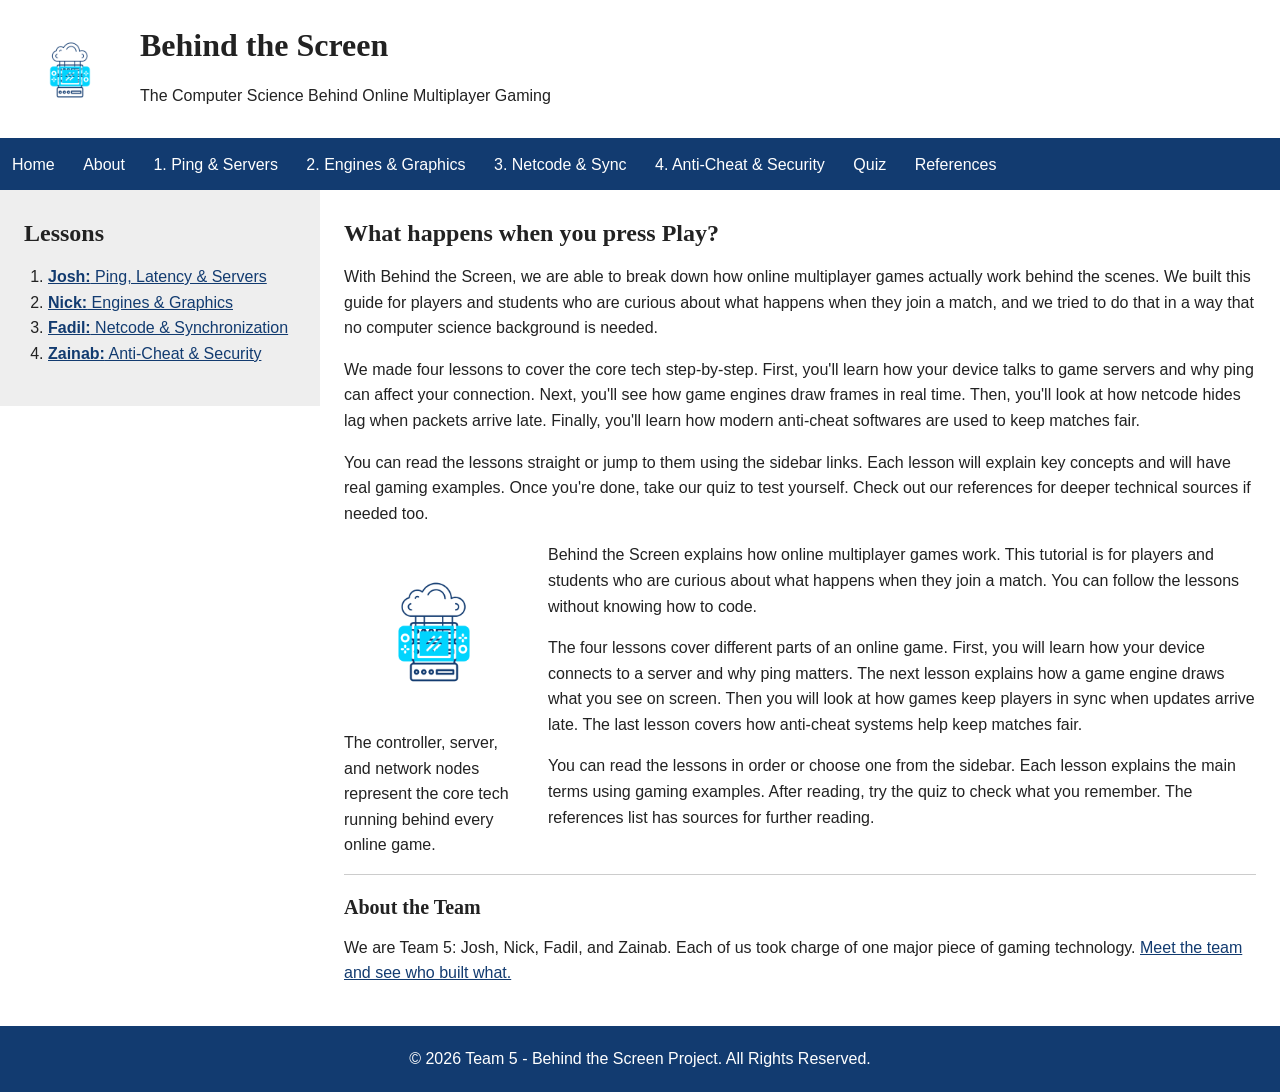
<file: index.html>
<!DOCTYPE html>
<html lang="en">
<head>
    <meta charset="utf-8">
    <meta name="viewport" content="width=device-width, initial-scale=1.0">
    <meta name="description" content="Learn the underlying technology behind online multiplayer gaming.">
    <meta name="keywords" content="gaming, networking, ping, latency, netcode, game engine, anti-cheat">
    <meta name="author" content="Josh, Nick, Fadil, Zainab">
    <title>Behind the Screen | Home</title>
    <link rel="stylesheet" href="assets/css/style.css">
</head>
<body>

    <header>
        <img src="assets/media/logo.png" alt="Behind the Screen Logo" id="site-logo">
        <h1>Behind the Screen</h1>
        <p class="tagline">The Computer Science Behind Online Multiplayer Gaming</p>
    </header>

    <nav>
        <ul>
            <li><a href="index.html">Home</a></li>
            <li><a href="about.html">About</a></li>
            <li><a href="lesson_josh.html">1. Ping &amp; Servers</a></li>
            <li><a href="lesson_nick.html">2. Engines &amp; Graphics</a></li>
            <li><a href="lesson_fadil.html">3. Netcode &amp; Sync</a></li>
            <li><a href="lesson_zainab.html">4. Anti-Cheat &amp; Security</a></li>
            <li><a href="quiz.html">Quiz</a></li>
            <li><a href="references.html">References</a></li>
        </ul>
    </nav>

    <!-- The sidebar and page content share a two-column layout. -->
<main>
        <aside class="sidebar-column">
            <h2>Lessons</h2>
            <ol>
                <li><a href="lesson_josh.html"><strong>Josh:</strong> Ping, Latency &amp; Servers</a></li>
                <li><a href="lesson_nick.html"><strong>Nick:</strong> Engines &amp; Graphics</a></li>
                <li><a href="lesson_fadil.html"><strong>Fadil:</strong> Netcode &amp; Synchronization</a></li>
                <li><a href="lesson_zainab.html"><strong>Zainab:</strong> Anti-Cheat &amp; Security</a></li>
            </ol>
        </aside>

        <section class="content-column">
            <h2>What happens when you press Play?</h2>
            <p>With Behind the Screen, we are able to break down how online multiplayer games actually work behind the scenes. We built this guide for players and students who are curious about what happens when they join a match, and we tried to do that in a way that no computer science background is needed.</p>
            <p>We made four lessons to cover the core tech step-by-step. First, you'll learn how your device talks to game servers and why ping can affect your connection. Next, you'll see how game engines draw frames in real time. Then, you'll look at how netcode hides lag when packets arrive late. Finally, you'll learn how modern anti-cheat softwares are used to keep matches fair.</p>
            <p>You can read the lessons straight or jump to them using the sidebar links. Each lesson will explain key concepts and will have real gaming examples. Once you're done, take our quiz to test yourself. Check out our references for deeper technical sources if needed too.</p>

            <figure class="featured-media">
                <img src="assets/media/logo.png" alt="A game controller connected to a server and network nodes" width="180" height="180">
                <figcaption>The controller, server, and network nodes represent the core tech running behind every online game.</figcaption>
            </figure>

            <p>Behind the Screen explains how online multiplayer games work. This tutorial is for players and students who are curious about what happens when they join a match. You can follow the lessons without knowing how to code.</p>
            <p>The four lessons cover different parts of an online game. First, you will learn how your device connects to a server and why ping matters. The next lesson explains how a game engine draws what you see on screen. Then you will look at how games keep players in sync when updates arrive late. The last lesson covers how anti-cheat systems help keep matches fair.</p>
            <p>You can read the lessons in order or choose one from the sidebar. Each lesson explains the main terms using gaming examples. After reading, try the quiz to check what you remember. The references list has sources for further reading.</p>

            <section id="team-teaser">
                <h3>About the Team</h3>
                <p>We are Team 5: Josh, Nick, Fadil, and Zainab. Each of us took charge of one major piece of gaming technology. <a href="about.html">Meet the team and see who built what.</a></p>
            </section>
        </section>
    </main>

    <footer>
        <p>&copy; 2026 Team 5 - Behind the Screen Project. All Rights Reserved.</p>
    </footer>

</body>
</html>
</file>
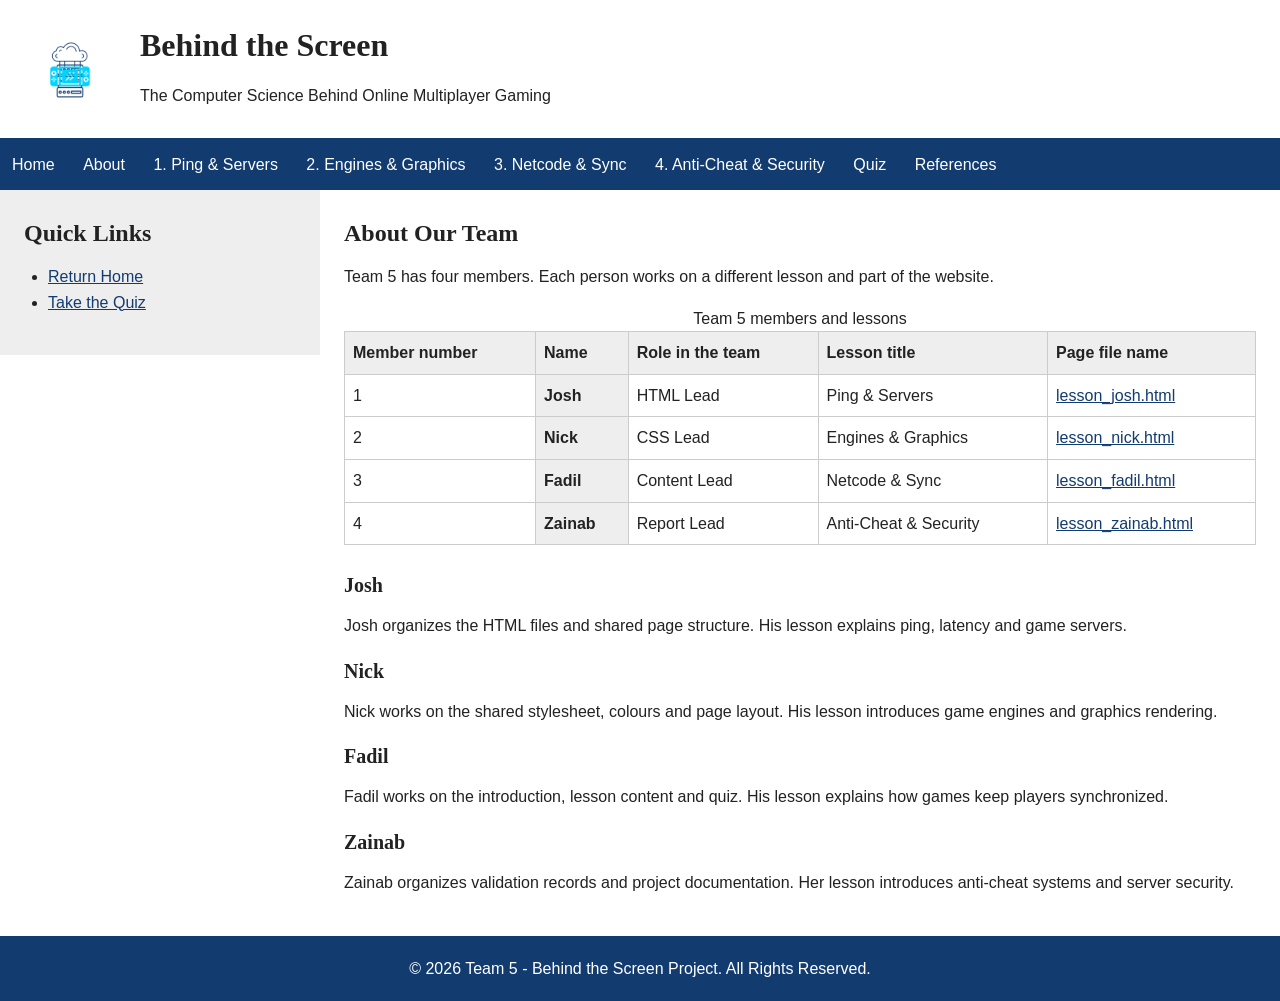
<file: about.html>
<!DOCTYPE html>
<html lang="en">
<head>
    <meta charset="utf-8">
    <meta name="viewport" content="width=device-width, initial-scale=1.0">
    <meta name="description" content="About Team 5 members and project role divisions.">
    <meta name="keywords" content="team, about, web development, gaming">
    <meta name="author" content="Josh, Nick, Fadil, Zainab">
    <title>Behind the Screen | About Us</title>
    <link rel="stylesheet" href="assets/css/style.css">
</head>
<body>

    <header>
        <img src="assets/media/logo.png" alt="Behind the Screen Logo" id="site-logo">
        <h1>Behind the Screen</h1>
        <p class="tagline">The Computer Science Behind Online Multiplayer Gaming</p>
    </header>

    <nav>
        <ul>
            <li><a href="index.html">Home</a></li>
            <li><a href="about.html">About</a></li>
            <li><a href="lesson_josh.html">1. Ping &amp; Servers</a></li>
            <li><a href="lesson_nick.html">2. Engines &amp; Graphics</a></li>
            <li><a href="lesson_fadil.html">3. Netcode &amp; Sync</a></li>
            <li><a href="lesson_zainab.html">4. Anti-Cheat &amp; Security</a></li>
            <li><a href="quiz.html">Quiz</a></li>
            <li><a href="references.html">References</a></li>
        </ul>
    </nav>

    <!-- The sidebar and page content share a two-column layout. -->
    <main>
        <aside class="sidebar-column">
            <h2>Quick Links</h2>
            <ul>
                <li><a href="index.html">Return Home</a></li>
                <li><a href="quiz.html">Take the Quiz</a></li>
            </ul>
        </aside>

        <section class="content-column">
            <h2>About Our Team</h2>
            <p>Team 5 has four members. Each person works on a different lesson and part of the website.</p>

            <table>
                <caption>Team 5 members and lessons</caption>
                <thead>
                    <tr>
                        <th scope="col">Member number</th>
                        <th scope="col">Name</th>
                        <th scope="col">Role in the team</th>
                        <th scope="col">Lesson title</th>
                        <th scope="col">Page file name</th>
                    </tr>
                </thead>
                <tbody>
                    <tr>
                        <td>1</td><th scope="row">Josh</th><td>HTML Lead</td><td>Ping &amp; Servers</td><td><a href="lesson_josh.html">lesson_josh.html</a></td>
                    </tr>
                    <tr>
                        <td>2</td><th scope="row">Nick</th><td>CSS Lead</td><td>Engines &amp; Graphics</td><td><a href="lesson_nick.html">lesson_nick.html</a></td>
                    </tr>
                    <tr>
                        <td>3</td><th scope="row">Fadil</th><td>Content Lead</td><td>Netcode &amp; Sync</td><td><a href="lesson_fadil.html">lesson_fadil.html</a></td>
                    </tr>
                    <tr>
                        <td>4</td><th scope="row">Zainab</th><td>Report Lead</td><td>Anti-Cheat &amp; Security</td><td><a href="lesson_zainab.html">lesson_zainab.html</a></td>
                    </tr>
                </tbody>
            </table>

            <h3>Josh</h3>
            <p>Josh organizes the HTML files and shared page structure. His lesson explains ping, latency and game servers.</p>

            <h3>Nick</h3>
            <p>Nick works on the shared stylesheet, colours and page layout. His lesson introduces game engines and graphics rendering.</p>

            <h3>Fadil</h3>
            <p>Fadil works on the introduction, lesson content and quiz. His lesson explains how games keep players synchronized.</p>

            <h3>Zainab</h3>
            <p>Zainab organizes validation records and project documentation. Her lesson introduces anti-cheat systems and server security.</p>

        </section>
    </main>

    <footer>
        <p>&copy; 2026 Team 5 - Behind the Screen Project. All Rights Reserved.</p>
    </footer>

</body>
</html>
</file>
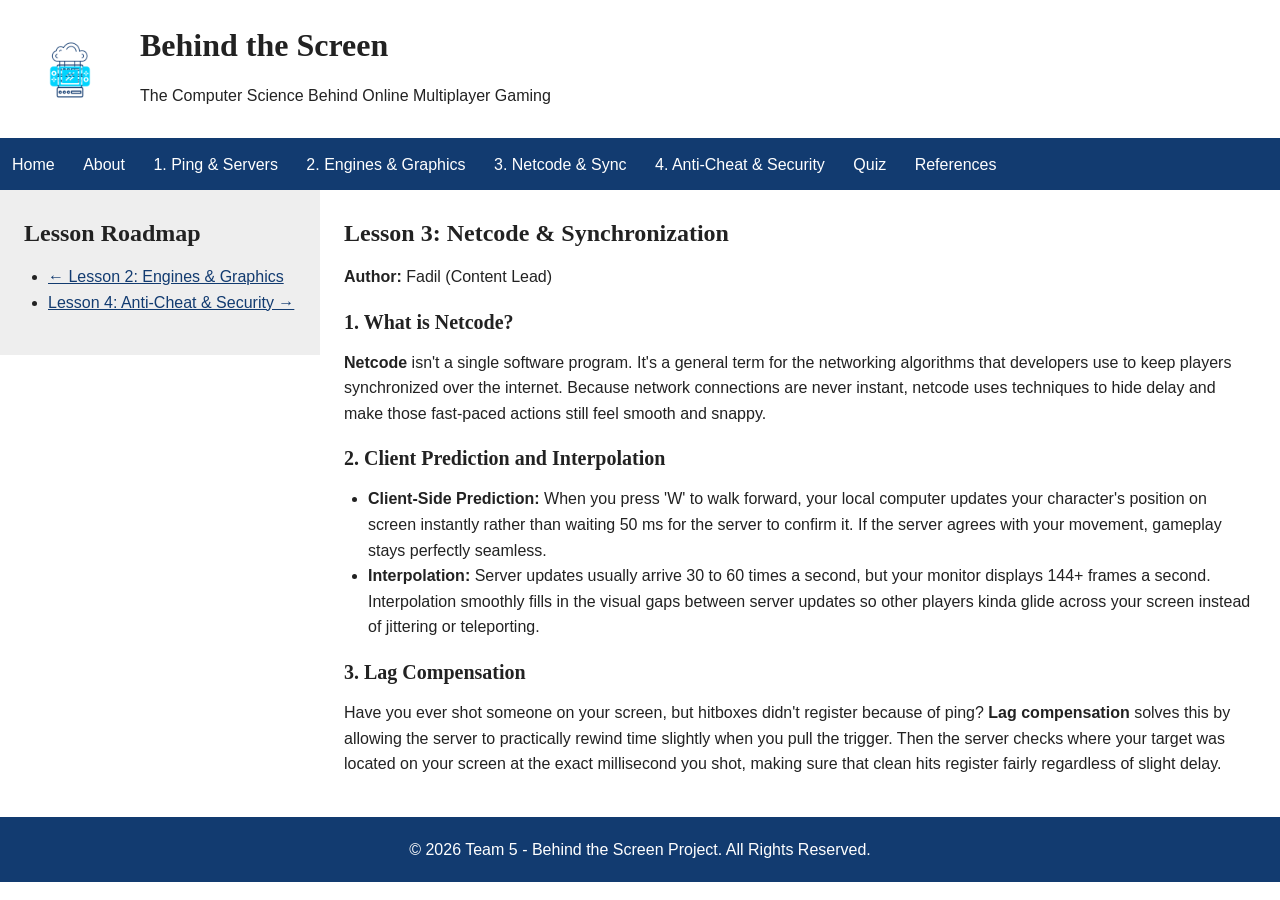
<file: lesson_fadil.html>
<!DOCTYPE html>
<html lang="en">
<head>
    <meta charset="utf-8">
    <meta name="viewport" content="width=device-width, initial-scale=1.0">
    <meta name="description" content="Lesson on Netcode, Interpolation, and Lag Compensation by Fadil.">
    <meta name="keywords" content="netcode, lag compensation, client prediction, interpolation, hitscan">
    <meta name="author" content="Fadil">
    <title>Behind the Screen | Lesson 3: Netcode &amp; Sync</title>
    <link rel="stylesheet" href="assets/css/style.css">
</head>
<body>

    <header>
        <img src="assets/media/logo.png" alt="Behind the Screen Logo" id="site-logo">
        <h1>Behind the Screen</h1>
        <p class="tagline">The Computer Science Behind Online Multiplayer Gaming</p>
    </header>

    <nav>
        <ul>
            <li><a href="index.html">Home</a></li>
            <li><a href="about.html">About</a></li>
            <li><a href="lesson_josh.html">1. Ping &amp; Servers</a></li>
            <li><a href="lesson_nick.html">2. Engines &amp; Graphics</a></li>
            <li><a href="lesson_fadil.html">3. Netcode &amp; Sync</a></li>
            <li><a href="lesson_zainab.html">4. Anti-Cheat &amp; Security</a></li>
            <li><a href="quiz.html">Quiz</a></li>
            <li><a href="references.html">References</a></li>
        </ul>
    </nav>

    <!-- The sidebar and page content share a two-column layout. -->
<main>
        <aside class="sidebar-column">
            <h2>Lesson Roadmap</h2>
            <ul>
                <li><a href="lesson_nick.html">&larr; Lesson 2: Engines &amp; Graphics</a></li>
                <li><a href="lesson_zainab.html">Lesson 4: Anti-Cheat &amp; Security &rarr;</a></li>
            </ul>
        </aside>

        <section class="content-column">
            <h2>Lesson 3: Netcode &amp; Synchronization</h2>
            <p><strong>Author:</strong> Fadil (Content Lead)</p>

            <h3>1. What is Netcode?</h3>
            <p><strong>Netcode</strong> isn't a single software program. It's a general term for the networking algorithms that developers use to keep players synchronized over the internet. Because network connections are never instant, netcode uses techniques to hide delay and make those fast-paced actions still feel smooth and snappy.</p>

            <h3>2. Client Prediction and Interpolation</h3>
            <ul>
                <li><strong>Client-Side Prediction:</strong> When you press 'W' to walk forward, your local computer updates your character's position on screen instantly rather than waiting 50 ms for the server to confirm it. If the server agrees with your movement, gameplay stays perfectly seamless.</li>
                <li><strong>Interpolation:</strong> Server updates usually arrive 30 to 60 times a second, but your monitor displays 144+ frames a second. Interpolation smoothly fills in the visual gaps between server updates so other players kinda glide across your screen instead of jittering or teleporting.</li>
            </ul>

            <h3>3. Lag Compensation</h3>
            <p>Have you ever shot someone on your screen, but hitboxes didn't register because of ping? <strong>Lag compensation</strong> solves this by allowing the server to practically rewind time slightly when you pull the trigger. Then the server checks where your target was located on your screen at the exact millisecond you shot, making sure that clean hits register fairly regardless of slight delay.</p>
        </section>
    </main>

    <footer>
        <p>&copy; 2026 Team 5 - Behind the Screen Project. All Rights Reserved.</p>
    </footer>

</body>
</html>
</file>
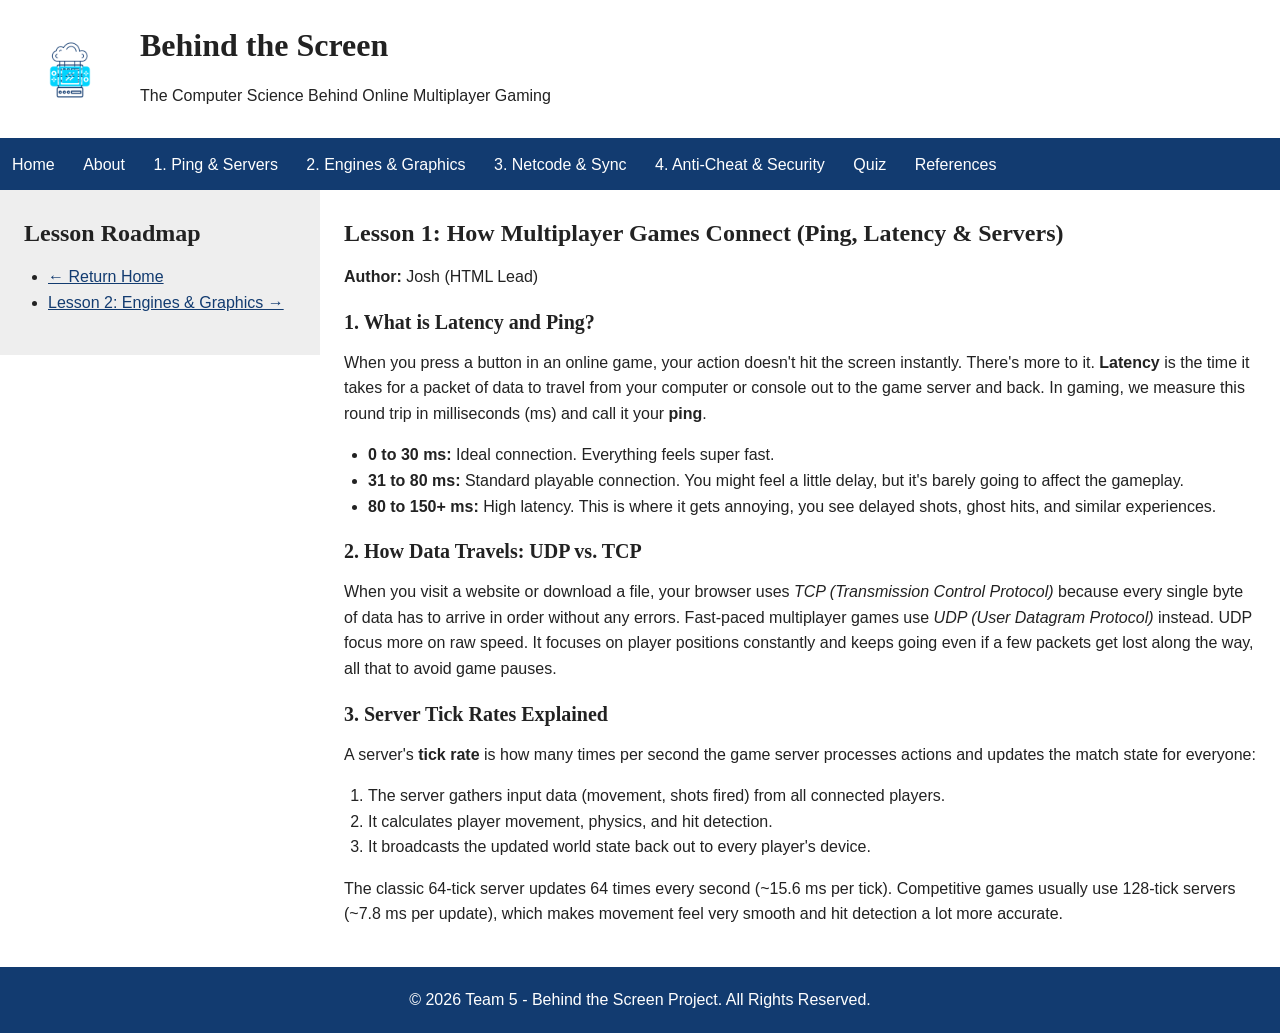
<file: lesson_josh.html>
<!DOCTYPE html>
<html lang="en">
<head>
    <meta charset="utf-8">
    <meta name="viewport" content="width=device-width, initial-scale=1.0">
    <meta name="description" content="Lesson on Ping, Latency, Data Packets, and Game Servers by Josh.">
    <meta name="keywords" content="ping, latency, game server, tick rate, networking, packet loss">
    <meta name="author" content="Josh">
    <title>Behind the Screen | Lesson 1: Ping &amp; Servers</title>
    <link rel="stylesheet" href="assets/css/style.css">
</head>
<body>

    <header>
        <img src="assets/media/logo.png" alt="Behind the Screen Logo" id="site-logo">
        <h1>Behind the Screen</h1>
        <p class="tagline">The Computer Science Behind Online Multiplayer Gaming</p>
    </header>

    <nav>
        <ul>
            <li><a href="index.html">Home</a></li>
            <li><a href="about.html">About</a></li>
            <li><a href="lesson_josh.html">1. Ping &amp; Servers</a></li>
            <li><a href="lesson_nick.html">2. Engines &amp; Graphics</a></li>
            <li><a href="lesson_fadil.html">3. Netcode &amp; Sync</a></li>
            <li><a href="lesson_zainab.html">4. Anti-Cheat &amp; Security</a></li>
            <li><a href="quiz.html">Quiz</a></li>
            <li><a href="references.html">References</a></li>
        </ul>
    </nav>

    <!-- The sidebar and page content share a two-column layout. -->
 <main>
        <aside class="sidebar-column">
            <h2>Lesson Roadmap</h2>
            <ul>
                <li><a href="index.html">&larr; Return Home</a></li>
                <li><a href="lesson_nick.html">Lesson 2: Engines &amp; Graphics &rarr;</a></li>
            </ul>
        </aside>

        <section class="content-column">
            <h2>Lesson 1: How Multiplayer Games Connect (Ping, Latency &amp; Servers)</h2>
            <p><strong>Author:</strong> Josh (HTML Lead)</p>

            <h3>1. What is Latency and Ping?</h3>
            <p>When you press a button in an online game, your action doesn't hit the screen instantly. There's more to it. <strong>Latency</strong> is the time it takes for a packet of data to travel from your computer or console out to the game server and back. In gaming, we measure this round trip in milliseconds (ms) and call it your <strong>ping</strong>.</p>

            <ul>
                <li><strong>0 to 30 ms:</strong> Ideal connection. Everything feels super fast.</li>
                <li><strong>31 to 80 ms:</strong> Standard playable connection. You might feel a little delay, but it's barely going to affect the gameplay.</li>
                <li><strong>80 to 150+ ms:</strong> High latency. This is where it gets annoying, you see delayed shots, ghost hits, and similar experiences.</li>
            </ul>

            <h3>2. How Data Travels: UDP vs. TCP</h3>
            <p>When you visit a website or download a file, your browser uses <em>TCP (Transmission Control Protocol)</em> because every single byte of data has to arrive in order without any errors. Fast-paced multiplayer games use <em>UDP (User Datagram Protocol)</em> instead. UDP focus more on raw speed. It focuses on player positions constantly and keeps going even if a few packets get lost along the way, all that to avoid game pauses.</p>

            <h3>3. Server Tick Rates Explained</h3>
            <p>A server's <strong>tick rate</strong> is how many times per second the game server processes actions and updates the match state for everyone:</p>

            <ol>
                <li>The server gathers input data (movement, shots fired) from all connected players.</li>
                <li>It calculates player movement, physics, and hit detection.</li>
                <li>It broadcasts the updated world state back out to every player's device.</li>
            </ol>

            <p>The classic 64-tick server updates 64 times every second (~15.6 ms per tick). Competitive games usually use 128-tick servers (~7.8 ms per update), which makes movement feel very smooth and hit detection a lot more accurate.</p>
        </section>
    </main>

    <footer>
        <p>&copy; 2026 Team 5 - Behind the Screen Project. All Rights Reserved.</p>
    </footer>

</body>
</html>
</file>
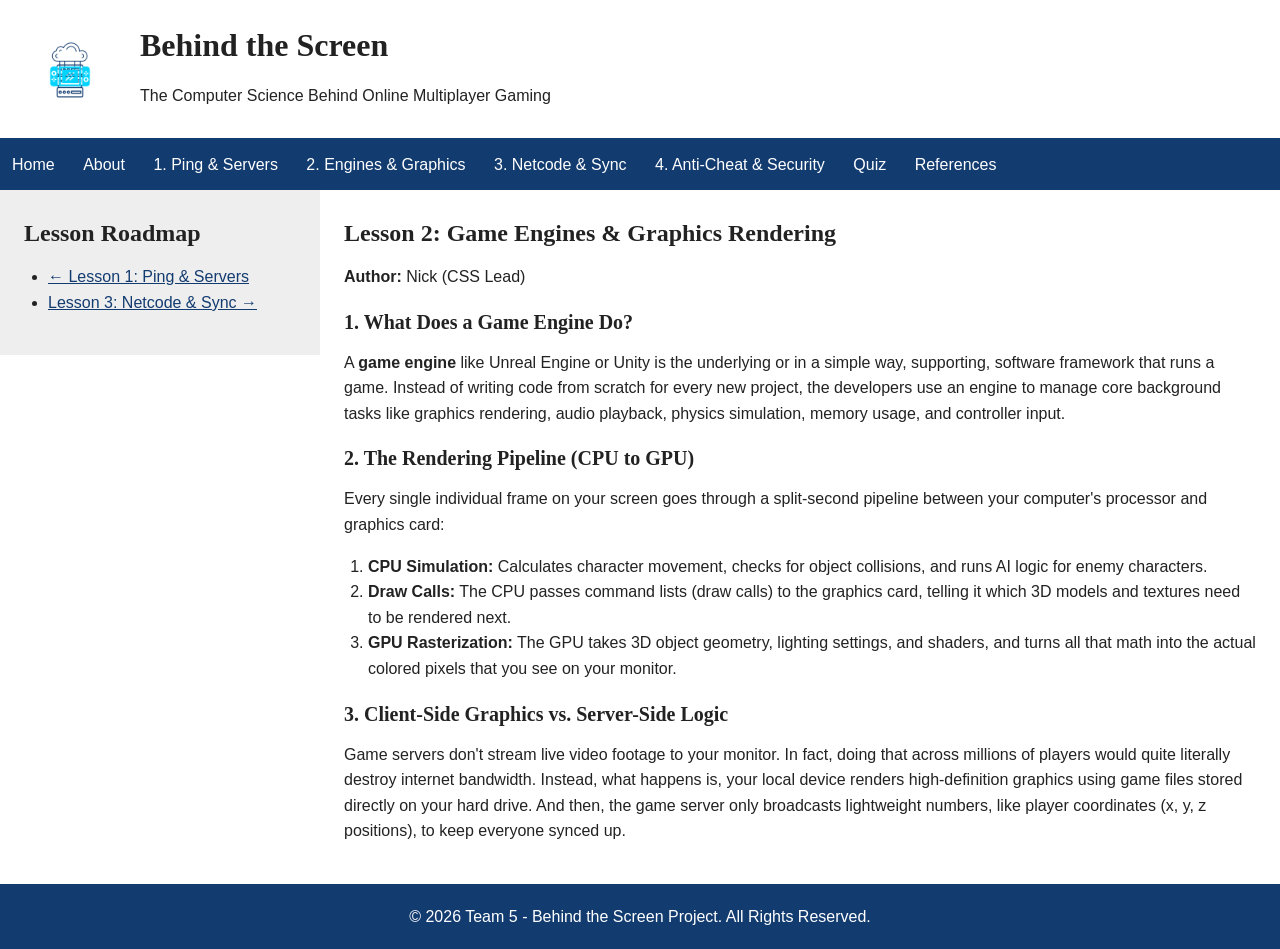
<file: lesson_nick.html>
<!DOCTYPE html>
<html lang="en">
<head>
    <meta charset="utf-8">
    <meta name="viewport" content="width=device-width, initial-scale=1.0">
    <meta name="description" content="Lesson on Game Engines, Graphics Pipelines, and Rendering by Nick.">
    <meta name="keywords" content="game engine, unreal engine, unity, gpu, cpu, draw calls, rendering">
    <meta name="author" content="Nick">
    <title>Behind the Screen | Lesson 2: Engines &amp; Graphics</title>
    <link rel="stylesheet" href="assets/css/style.css">
</head>
<body>

    <header>
        <img src="assets/media/logo.png" alt="Behind the Screen Logo" id="site-logo">
        <h1>Behind the Screen</h1>
        <p class="tagline">The Computer Science Behind Online Multiplayer Gaming</p>
    </header>

    <nav>
        <ul>
            <li><a href="index.html">Home</a></li>
            <li><a href="about.html">About</a></li>
            <li><a href="lesson_josh.html">1. Ping &amp; Servers</a></li>
            <li><a href="lesson_nick.html">2. Engines &amp; Graphics</a></li>
            <li><a href="lesson_fadil.html">3. Netcode &amp; Sync</a></li>
            <li><a href="lesson_zainab.html">4. Anti-Cheat &amp; Security</a></li>
            <li><a href="quiz.html">Quiz</a></li>
            <li><a href="references.html">References</a></li>
        </ul>
    </nav>

    <!-- The sidebar and page content share a two-column layout. -->
<main>
        <aside class="sidebar-column">
            <h2>Lesson Roadmap</h2>
            <ul>
                <li><a href="lesson_josh.html">&larr; Lesson 1: Ping &amp; Servers</a></li>
                <li><a href="lesson_fadil.html">Lesson 3: Netcode &amp; Sync &rarr;</a></li>
            </ul>
        </aside>

        <section class="content-column">
            <h2>Lesson 2: Game Engines &amp; Graphics Rendering</h2>
            <p><strong>Author:</strong> Nick (CSS Lead)</p>

            <h3>1. What Does a Game Engine Do?</h3>
            <p>A <strong>game engine</strong> like Unreal Engine or Unity is the underlying or in a simple way, supporting, software framework that runs a game. Instead of writing code from scratch for every new project, the developers use an engine to manage core background tasks like graphics rendering, audio playback, physics simulation, memory usage, and controller input.</p>

            <h3>2. The Rendering Pipeline (CPU to GPU)</h3>
            <p>Every single individual frame on your screen goes through a split-second pipeline between your computer's processor and graphics card:</p>
            <ol>
                <li><strong>CPU Simulation:</strong> Calculates character movement, checks for object collisions, and runs AI logic for enemy characters.</li>
                <li><strong>Draw Calls:</strong> The CPU passes command lists (draw calls) to the graphics card, telling it which 3D models and textures need to be rendered next.</li>
                <li><strong>GPU Rasterization:</strong> The GPU takes 3D object geometry, lighting settings, and shaders, and turns all that math into the actual colored pixels that you see on your monitor.</li>
            </ol>

            <h3>3. Client-Side Graphics vs. Server-Side Logic</h3>
            <p>Game servers don't stream live video footage to your monitor. In fact, doing that across millions of players would quite literally destroy internet bandwidth. Instead, what happens is, your local device renders high-definition graphics using game files stored directly on your hard drive. And then, the game server only broadcasts lightweight numbers, like player coordinates (x, y, z positions), to keep everyone synced up.</p>
        </section>
    </main>

    <footer>
        <p>&copy; 2026 Team 5 - Behind the Screen Project. All Rights Reserved.</p>
    </footer>

</body>
</html>
</file>
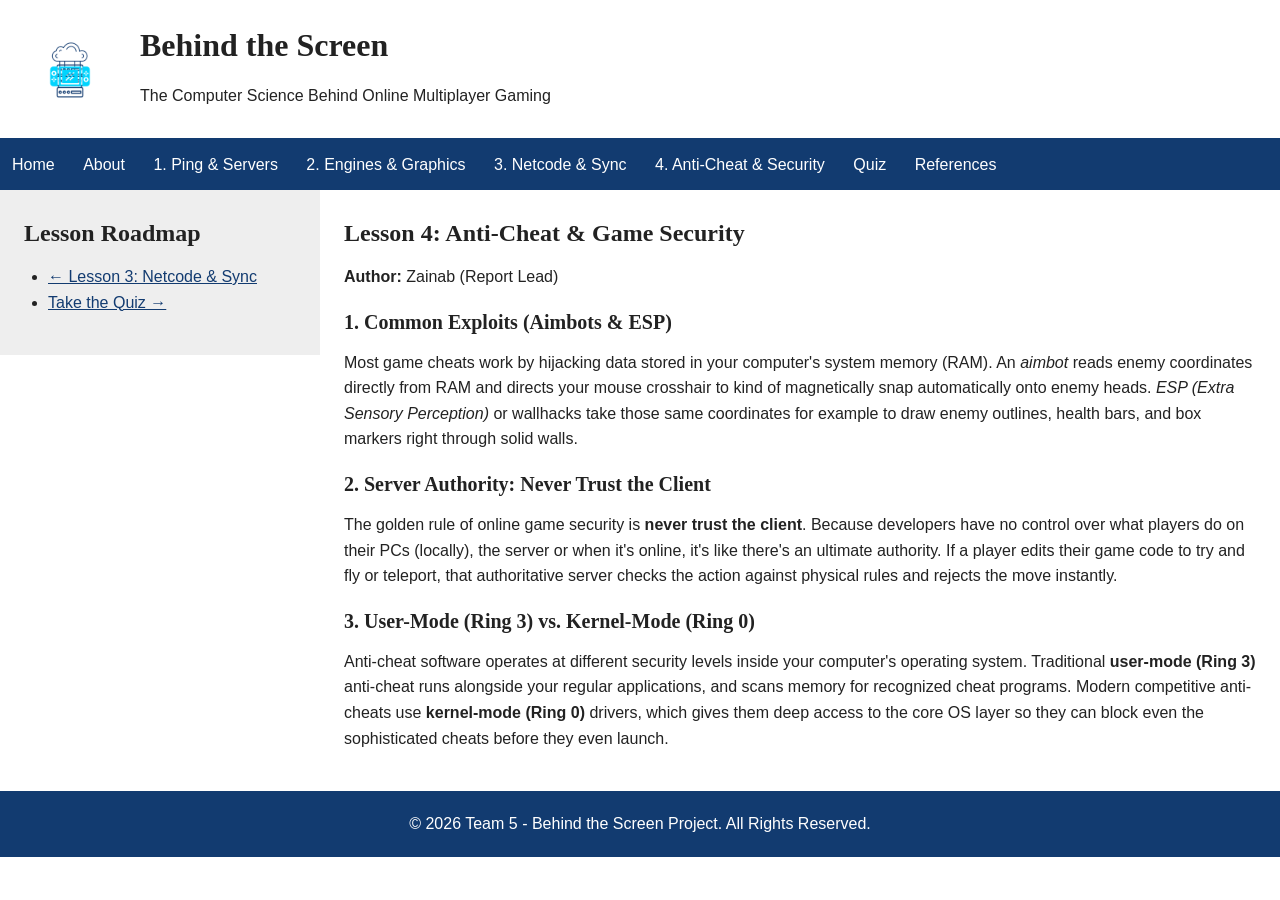
<file: lesson_zainab.html>
<!DOCTYPE html>
<html lang="en">
<head>
    <meta charset="utf-8">
    <meta name="viewport" content="width=device-width, initial-scale=1.0">
    <meta name="description" content="Lesson on Anti-Cheat Systems, Server Authority, and Security by Zainab.">
    <meta name="keywords" content="anti-cheat, security, kernel mode, user mode, aimbot, server authority">
    <meta name="author" content="Zainab">
    <title>Behind the Screen | Lesson 4: Anti-Cheat &amp; Security</title>
    <link rel="stylesheet" href="assets/css/style.css">
</head>
<body>

    <header>
        <img src="assets/media/logo.png" alt="Behind the Screen Logo" id="site-logo">
        <h1>Behind the Screen</h1>
        <p class="tagline">The Computer Science Behind Online Multiplayer Gaming</p>
    </header>

    <nav>
        <ul>
            <li><a href="index.html">Home</a></li>
            <li><a href="about.html">About</a></li>
            <li><a href="lesson_josh.html">1. Ping &amp; Servers</a></li>
            <li><a href="lesson_nick.html">2. Engines &amp; Graphics</a></li>
            <li><a href="lesson_fadil.html">3. Netcode &amp; Sync</a></li>
            <li><a href="lesson_zainab.html">4. Anti-Cheat &amp; Security</a></li>
            <li><a href="quiz.html">Quiz</a></li>
            <li><a href="references.html">References</a></li>
        </ul>
    </nav>

    <!-- The sidebar and page content share a two-column layout. -->
<main>
        <aside class="sidebar-column">
            <h2>Lesson Roadmap</h2>
            <ul>
                <li><a href="lesson_fadil.html">&larr; Lesson 3: Netcode &amp; Sync</a></li>
                <li><a href="quiz.html">Take the Quiz &rarr;</a></li>
            </ul>
        </aside>

        <section class="content-column">
            <h2>Lesson 4: Anti-Cheat &amp; Game Security</h2>
            <p><strong>Author:</strong> Zainab (Report Lead)</p>

            <h3>1. Common Exploits (Aimbots &amp; ESP)</h3>
            <p>Most game cheats work by hijacking data stored in your computer's system memory (RAM). An <em>aimbot</em> reads enemy coordinates directly from RAM and directs your mouse crosshair to kind of magnetically snap automatically onto enemy heads. <em>ESP (Extra Sensory Perception)</em> or wallhacks take those same coordinates for example to draw enemy outlines, health bars, and box markers right through solid walls.</p>

            <h3>2. Server Authority: Never Trust the Client</h3>
            <p>The golden rule of online game security is <strong>never trust the client</strong>. Because developers have no control over what players do on their PCs (locally), the server or when it's online, it's like there's an ultimate authority. If a player edits their game code to try and fly or teleport, that authoritative server checks the action against physical rules and rejects the move instantly.</p>

            <h3>3. User-Mode (Ring 3) vs. Kernel-Mode (Ring 0)</h3>
            <p>Anti-cheat software operates at different security levels inside your computer's operating system. Traditional <strong>user-mode (Ring 3)</strong> anti-cheat runs alongside your regular applications, and scans memory for recognized cheat programs. Modern competitive anti-cheats use <strong>kernel-mode (Ring 0)</strong> drivers, which gives them deep access to the core OS layer so they can block even the sophisticated cheats before they even launch.</p>
        </section>
    </main>

    <footer>
        <p>&copy; 2026 Team 5 - Behind the Screen Project. All Rights Reserved.</p>
    </footer>

</body>
</html>
</file>
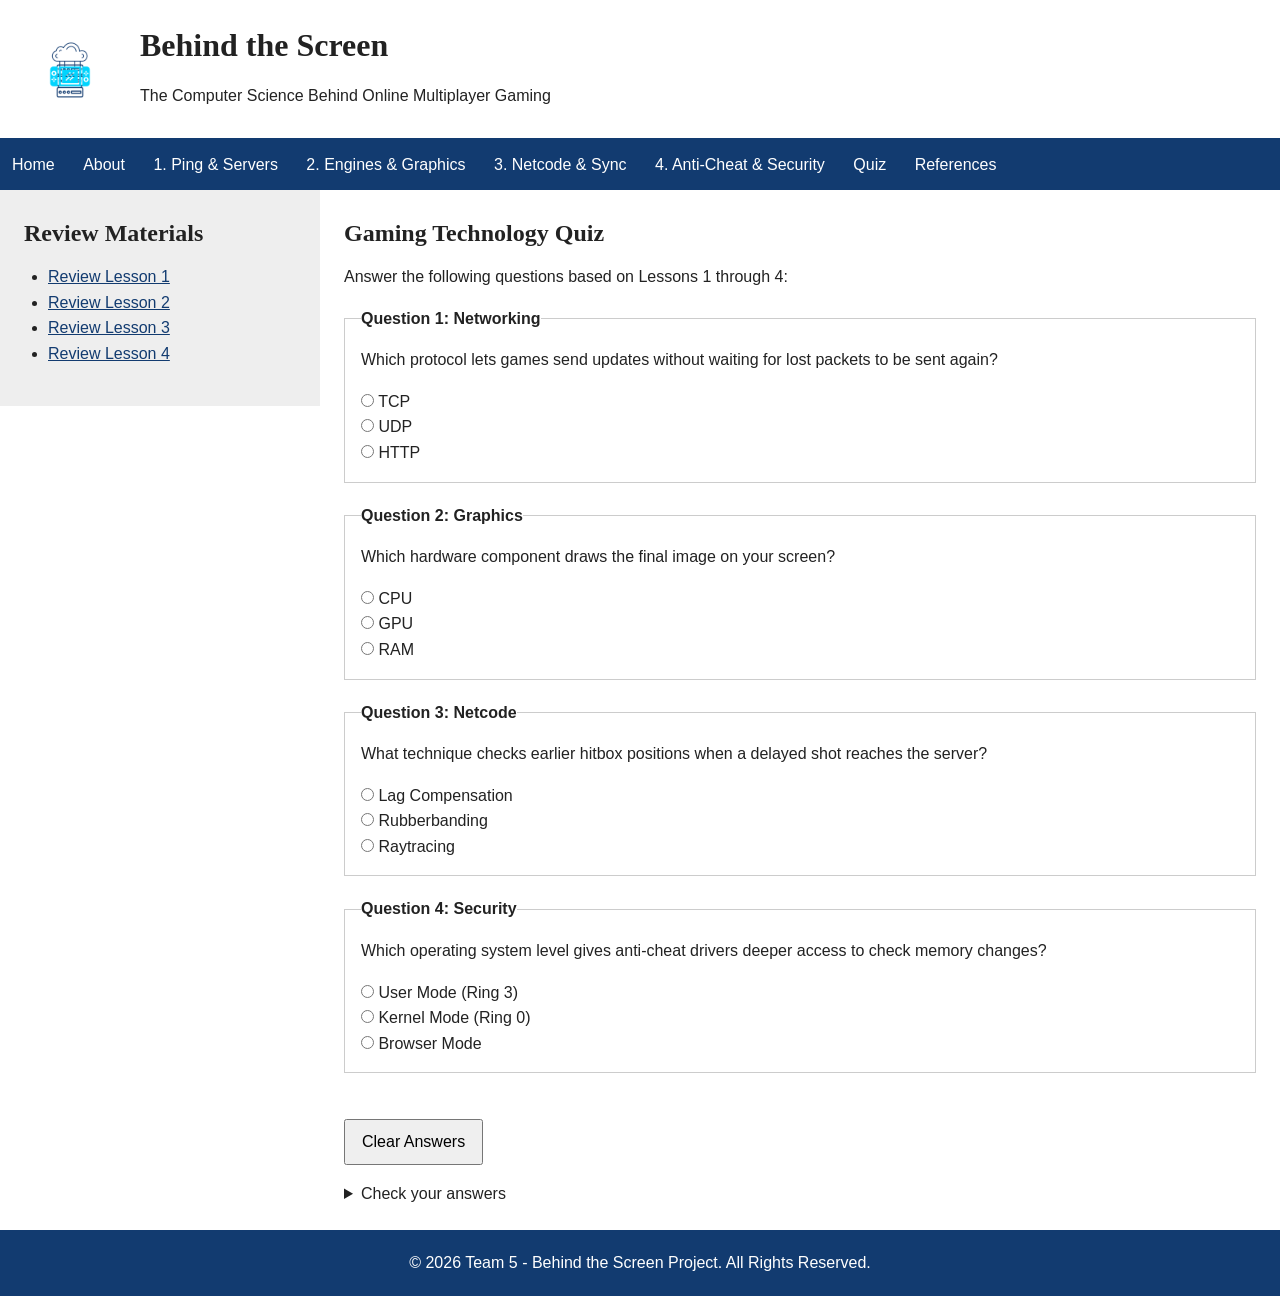
<file: quiz.html>
<!DOCTYPE html>
<html lang="en">
<head>
    <meta charset="utf-8">
    <meta name="viewport" content="width=device-width, initial-scale=1.0">
    <meta name="description" content="Test your knowledge on online gaming technology.">
    <meta name="keywords" content="quiz, gaming, networking, ping, netcode, anti-cheat">
    <meta name="author" content="Josh, Nick, Fadil, Zainab">
    <title>Behind the Screen | Quiz</title>
    <link rel="stylesheet" href="assets/css/style.css">
</head>
<body>

    <header>
        <img src="assets/media/logo.png" alt="Behind the Screen Logo" id="site-logo">
        <h1>Behind the Screen</h1>
        <p class="tagline">The Computer Science Behind Online Multiplayer Gaming</p>
    </header>

    <nav>
        <ul>
            <li><a href="index.html">Home</a></li>
            <li><a href="about.html">About</a></li>
            <li><a href="lesson_josh.html">1. Ping &amp; Servers</a></li>
            <li><a href="lesson_nick.html">2. Engines &amp; Graphics</a></li>
            <li><a href="lesson_fadil.html">3. Netcode &amp; Sync</a></li>
            <li><a href="lesson_zainab.html">4. Anti-Cheat &amp; Security</a></li>
            <li><a href="quiz.html">Quiz</a></li>
            <li><a href="references.html">References</a></li>
        </ul>
    </nav>

    <!-- The sidebar and page content share a two-column layout. -->
    <main>
        <aside class="sidebar-column">
            <h2>Review Materials</h2>
            <ul>
                <li><a href="lesson_josh.html">Review Lesson 1</a></li>
                <li><a href="lesson_nick.html">Review Lesson 2</a></li>
                <li><a href="lesson_fadil.html">Review Lesson 3</a></li>
                <li><a href="lesson_zainab.html">Review Lesson 4</a></li>
            </ul>
        </aside>

        <section class="content-column">
            <h2>Gaming Technology Quiz</h2>
            <p>Answer the following questions based on Lessons 1 through 4:</p>

            <form id="quiz-form">
                <fieldset>
                    <legend>Question 1: Networking</legend>
                    <p>Which protocol lets games send updates without waiting for lost packets to be sent again?</p>
                    <label><input type="radio" name="q1" value="a"> TCP</label><br>
                    <label><input type="radio" name="q1" value="b"> UDP</label><br>
                    <label><input type="radio" name="q1" value="c"> HTTP</label>
                </fieldset>

                <fieldset>
                    <legend>Question 2: Graphics</legend>
                    <p>Which hardware component draws the final image on your screen?</p>
                    <label><input type="radio" name="q2" value="a"> CPU</label><br>
                    <label><input type="radio" name="q2" value="b"> GPU</label><br>
                    <label><input type="radio" name="q2" value="c"> RAM</label>
                </fieldset>

                <fieldset>
                    <legend>Question 3: Netcode</legend>
                    <p>What technique checks earlier hitbox positions when a delayed shot reaches the server?</p>
                    <label><input type="radio" name="q3" value="a"> Lag Compensation</label><br>
                    <label><input type="radio" name="q3" value="b"> Rubberbanding</label><br>
                    <label><input type="radio" name="q3" value="c"> Raytracing</label>
                </fieldset>

                <fieldset>
                    <legend>Question 4: Security</legend>
                    <p>Which operating system level gives anti-cheat drivers deeper access to check memory changes?</p>
                    <label><input type="radio" name="q4" value="a"> User Mode (Ring 3)</label><br>
                    <label><input type="radio" name="q4" value="b"> Kernel Mode (Ring 0)</label><br>
                    <label><input type="radio" name="q4" value="c"> Browser Mode</label>
                </fieldset>

                <br>
                <button type="reset">Clear Answers</button>
                <details>
                    <summary>Check your answers</summary>
                    <p>1. UDP; 2. GPU; 3. Lag Compensation; 4. Kernel Mode (Ring 0).</p>
                </details>
            </form>
        </section>
    </main>

    <footer>
        <p>&copy; 2026 Team 5 - Behind the Screen Project. All Rights Reserved.</p>
    </footer>

</body>
</html>
</file>
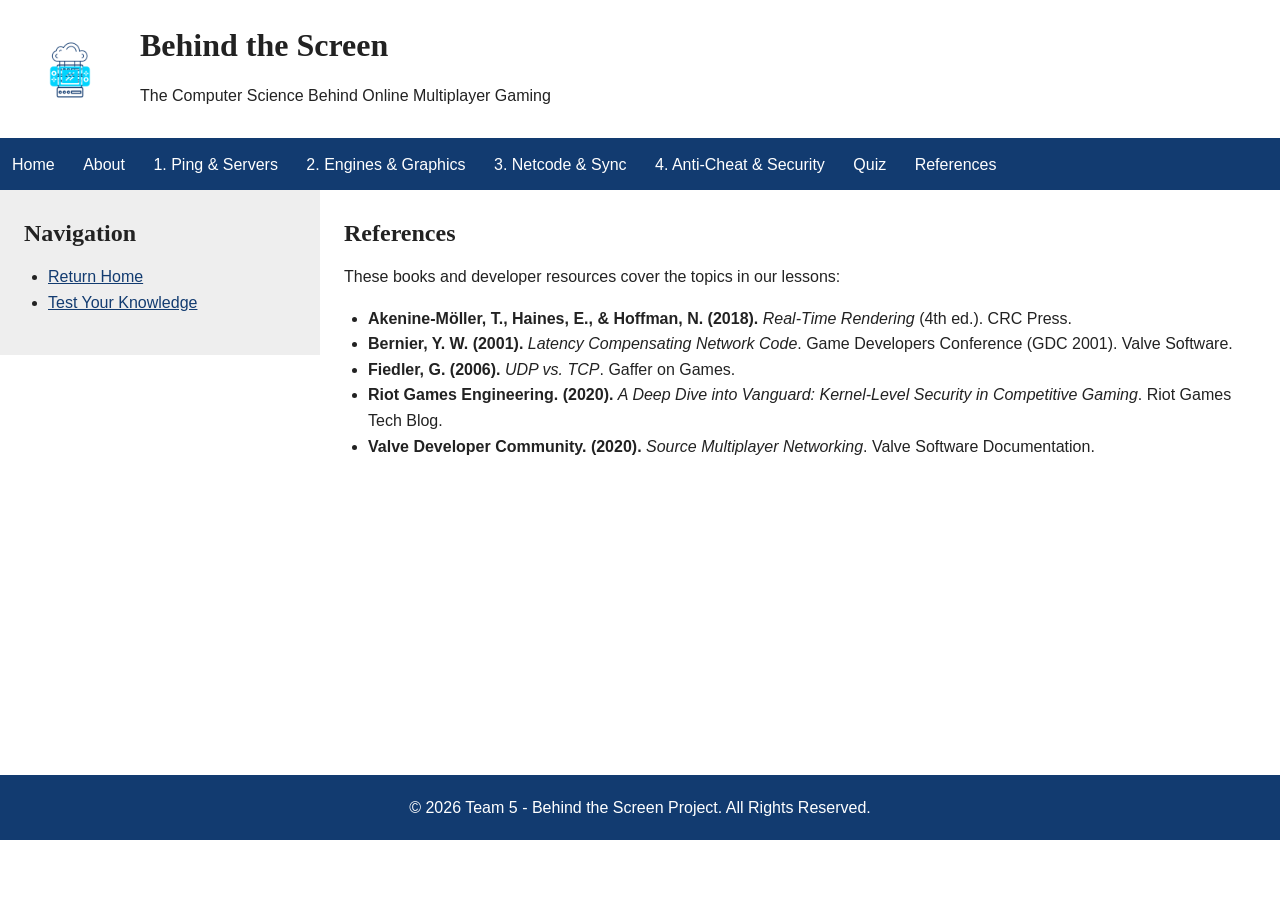
<file: references.html>
<!DOCTYPE html>
<html lang="en">
<head>
    <meta charset="utf-8">
    <meta name="viewport" content="width=device-width, initial-scale=1.0">
    <meta name="description" content="Academic and industry references supporting Behind the Screen.">
    <meta name="keywords" content="references, citations, bibliography, sources, game development">
    <meta name="author" content="Josh, Nick, Fadil, Zainab">
    <title>Behind the Screen | References</title>
    <link rel="stylesheet" href="assets/css/style.css">
</head>
<body>

    <header>
        <img src="assets/media/logo.png" alt="Behind the Screen Logo" id="site-logo">
        <h1>Behind the Screen</h1>
        <p class="tagline">The Computer Science Behind Online Multiplayer Gaming</p>
    </header>

    <nav>
        <ul>
            <li><a href="index.html">Home</a></li>
            <li><a href="about.html">About</a></li>
            <li><a href="lesson_josh.html">1. Ping &amp; Servers</a></li>
            <li><a href="lesson_nick.html">2. Engines &amp; Graphics</a></li>
            <li><a href="lesson_fadil.html">3. Netcode &amp; Sync</a></li>
            <li><a href="lesson_zainab.html">4. Anti-Cheat &amp; Security</a></li>
            <li><a href="quiz.html">Quiz</a></li>
            <li><a href="references.html">References</a></li>
        </ul>
    </nav>

    <!-- The sidebar and page content share a two-column layout. -->
    <main>
        <aside class="sidebar-column">
            <h2>Navigation</h2>
            <ul>
                <li><a href="index.html">Return Home</a></li>
                <li><a href="quiz.html">Test Your Knowledge</a></li>
            </ul>
        </aside>

        <section class="content-column">
            <h2>References</h2>
            <p>These books and developer resources cover the topics in our lessons:</p>

            <ul class="references-list">
                <li>
                    <strong>Akenine-Möller, T., Haines, E., &amp; Hoffman, N. (2018).</strong> <em>Real-Time Rendering</em> (4th ed.). CRC Press.
                </li>
                <li>
                    <strong>Bernier, Y. W. (2001).</strong> <em>Latency Compensating Network Code</em>. Game Developers Conference (GDC 2001). Valve Software.
                </li>
                <li>
                    <strong>Fiedler, G. (2006).</strong> <em>UDP vs. TCP</em>. Gaffer on Games.
                </li>
                <li>
                    <strong>Riot Games Engineering. (2020).</strong> <em>A Deep Dive into Vanguard: Kernel-Level Security in Competitive Gaming</em>. Riot Games Tech Blog.
                </li>
                <li>
                    <strong>Valve Developer Community. (2020).</strong> <em>Source Multiplayer Networking</em>. Valve Software Documentation.
                </li>
            </ul>
        </section>
    </main>

    <footer>
        <p>&copy; 2026 Team 5 - Behind the Screen Project. All Rights Reserved.</p>
    </footer>

</body>
</html>
</file>
<file: assets/css/style.css>
/* Reset default spacing. */
* {
    margin: 0;
    padding: 0;
    box-sizing: border-box;
}

body {
    font-family: Arial, sans-serif;
    font-size: 16px;
    line-height: 1.6;
    color: #222;
    background-color: white;
}

h1, h2, h3 {
    font-family: Georgia, serif;
    margin-bottom: 12px;
}
h1 { font-size: 32px; }
h2 { font-size: 24px; }
h3 { font-size: 20px; }
p, ul, ol { margin-bottom: 16px; }
ul, ol { padding-left: 24px; }
a, a:visited { color: #123b70; }
a:hover, a:focus { text-decoration: none; }

header {
    padding: 20px;
    border-bottom: 2px solid #123b70;
}
#site-logo {
    width: 100px;
    height: 100px;
    float: left;
    margin-right: 20px;
}
header { min-height: 140px; }
.tagline { margin-bottom: 0; }
nav { background-color: #123b70; }
nav ul {
    list-style: none;
    padding: 0;
    margin: 0;
}
nav li { display: inline-block; }
nav a, nav a:visited {
    display: inline-block;
    padding: 12px;
    color: white;
    text-decoration: none;
}
nav a:hover, nav a:focus {
    background-color: #ddd;
    color: #123b70;
    text-decoration: underline;
}

main {
    min-height: 65vh;
}
/* Clear the floated columns so the footer stays below them. */
main::after {
    content: "";
    display: block;
    clear: both;
}
.sidebar-column {
    float: left;
    width: 25%;
    padding: 24px;
    background-color: #eee;
}
.content-column {
    float: left;
    width: 75%;
    overflow-wrap: anywhere;
    padding: 24px;
}
img { max-width: 100%; }
.featured-media {
    float: left;
    width: 180px;
    max-width: 100%;
    margin: 0 24px 16px 0;
}
.featured-media img { height: auto; }
#team-teaser {
    clear: both;
    border-top: 1px solid #ccc;
    padding-top: 16px;
}

table {
    width: 100%;
    border-collapse: collapse;
    margin-bottom: 24px;
}
th, td {
    border: 1px solid #ccc;
    padding: 8px;
    text-align: left;
    overflow-wrap: anywhere;
}
th { background-color: #eee; }
fieldset {
    padding: 16px;
    margin-bottom: 20px;
    border: 1px solid #ccc;
}
legend { font-weight: bold; }
button {
    padding: 8px 16px;
    font: inherit;
    cursor: pointer;
}
details { margin-top: 16px; }
summary { cursor: pointer; }
footer {
    padding: 20px;
    background-color: #123b70;
    color: white;
    text-align: center;
}
footer p { margin: 0; }

/* Stack the columns on smaller screens. */
@media (max-width: 700px) {
    .sidebar-column, .content-column {
        float: none;
        width: 100%;
        padding: 16px;
    }
    #site-logo {
        float: none;
        display: block;
        margin: 0 auto 12px;
    }
    header { text-align: center; }
    nav li { width: 50%; }
    nav ul { font-size: 0; }
    nav a {
        width: 100%;
        font-size: 16px;
        padding: 10px;
    }
    .featured-media {
        float: none;
        margin: 0 auto 16px;
    }
    table { table-layout: fixed; }
    th, td { padding: 4px; }
}
</file>
